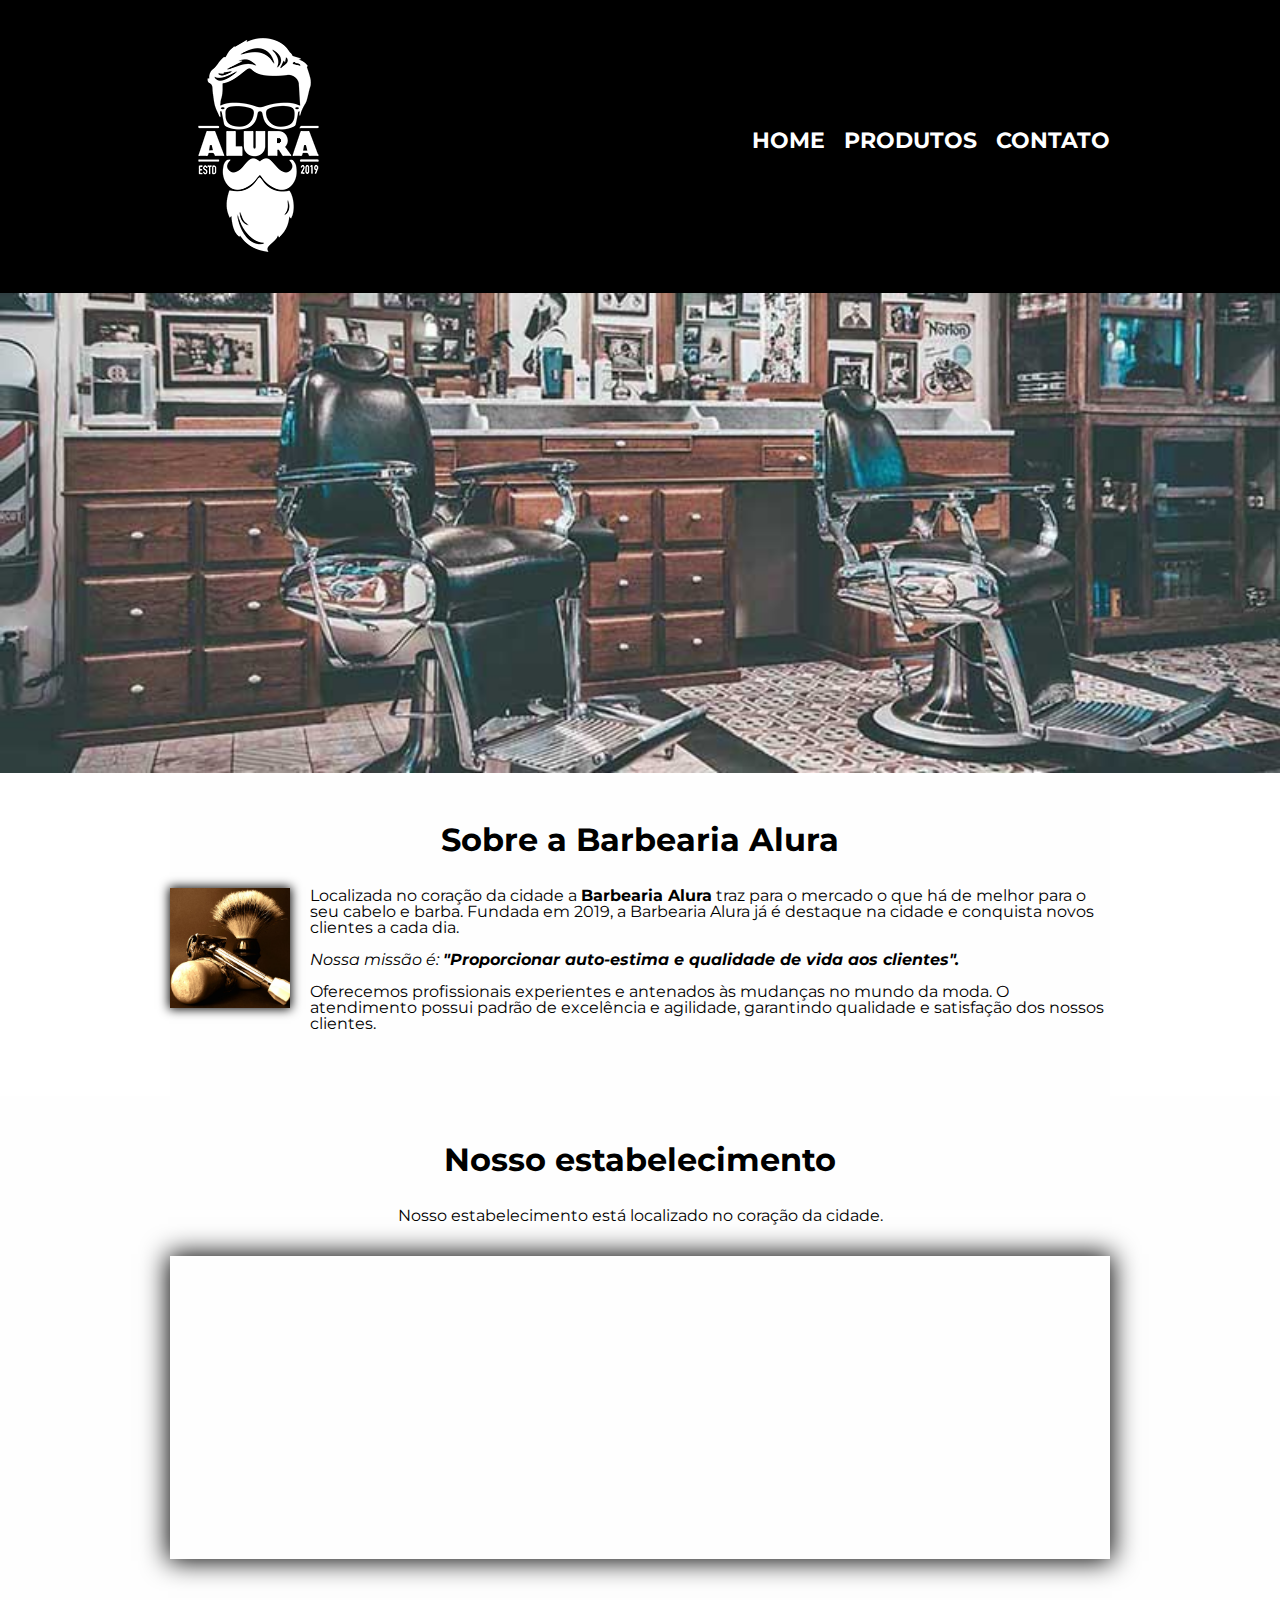
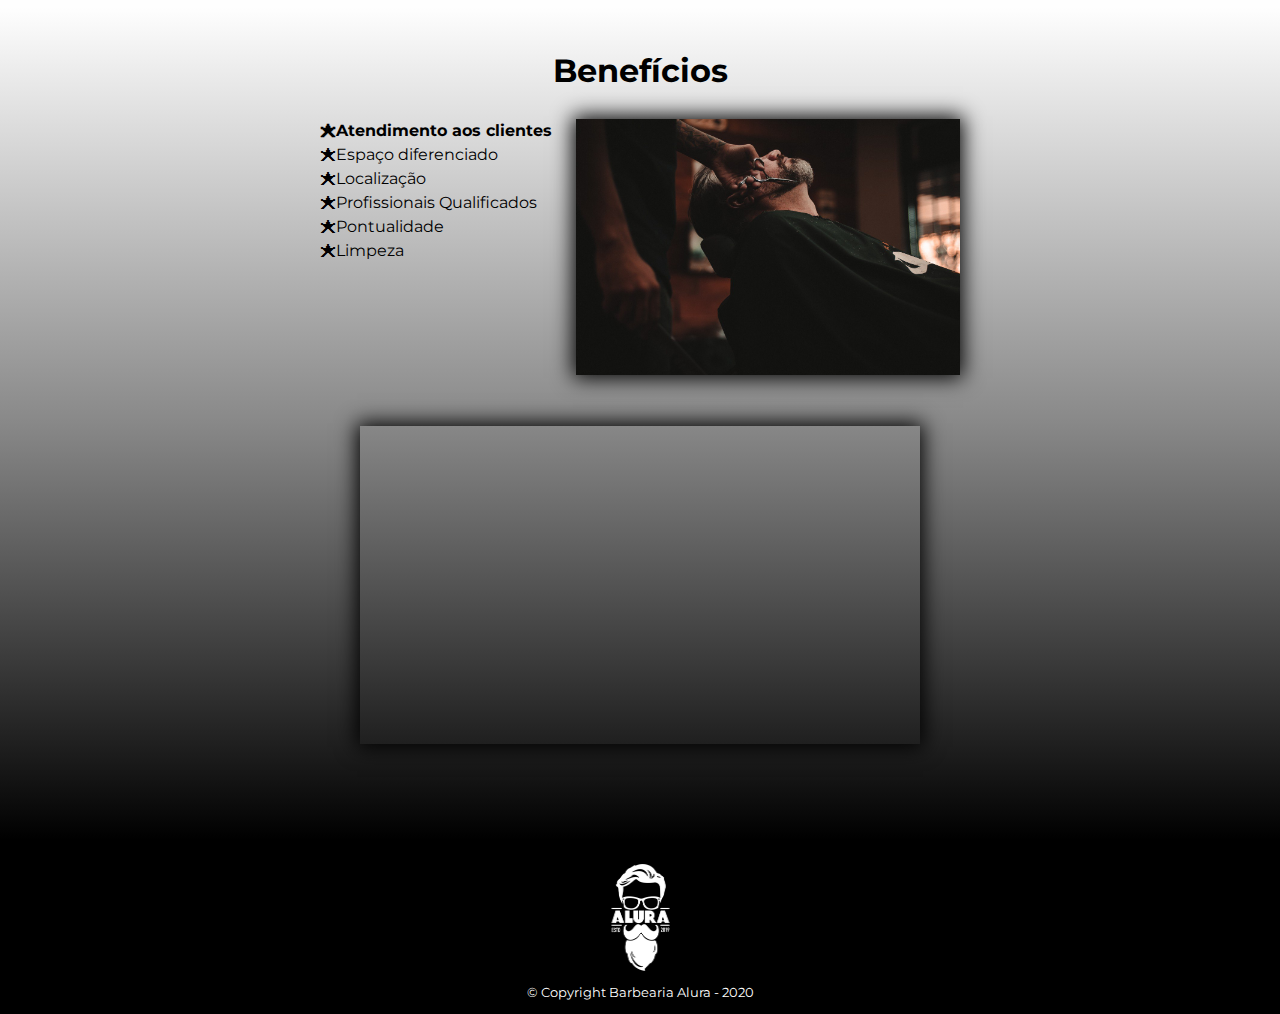
<file: index.html>
<!DOCTYPE html>

<html lang="pt-br">

    <head>

        <meta charset="UTF-8">
        <meta name="viewport" content="width=device-width">
        <title>Home | Barbearia Alura</title>
        <link rel="stylesheet" href="css/reset.css">
        <link rel="stylesheet" href="css/style.css">
        <link href="https://fonts.googleapis.com/css2?family=Montserrat&display=swap" rel="stylesheet"> 

    </head>

    <body>
        <header>
            <div class="caixa">
                <h1><img src="img/logo-branco.png" alt="Logotipo em preto e branco da Barbearia Alura. Contém a silhueta de um rosto, com foco no cabelo, bigode e barba. No meio tem as escritas 'Alura' e 'Desde 2019'"></h1>
                <nav>
                    <ul>
                        <li><a href="index.html">Home</a></li>
                        <li><a href="html/produtos.html">Produtos</a></li>
                        <li><a href="html/contato.html">Contato</a></li>
                    </ul>
                </nav>
            </div>
        </header>

        <img class="banner" src="img/banner.jpg">
        
        <main>
            <section class="principal">
                <h2 class="titulo-principal">Sobre a Barbearia Alura</h2>
                
                <img class="utensilios" src="img/utensilios.jpg" alt="Pequena imagem que acompanha o corpo do texto. A imagem ilustra utensílios de barbearia (pincel e lâmina de barbear). ">

                <p>Localizada no coração da cidade a <strong>Barbearia Alura</strong> traz para o mercado o que há de melhor para o seu cabelo e barba. Fundada em 2019, a Barbearia Alura já é destaque na cidade e conquista novos clientes a cada dia.</p>

                <p id="missao"><em>Nossa missão é: <strong>"Proporcionar auto-estima e qualidade de vida aos clientes".</strong></em></p>

                <p>Oferecemos profissionais experientes e antenados às mudanças no mundo da moda. O atendimento possui padrão de excelência e agilidade, garantindo qualidade e satisfação dos nossos clientes.</p>
            </section>

            <section class="mapa">
                <h3 class="titulo-principal">Nosso estabelecimento</h3>
                <p>Nosso estabelecimento está localizado no coração da cidade.</p>
                <div class="mapa-conteudo">
                    <iframe src="https://www.google.com/maps/embed?pb=!1m18!1m12!1m3!1d3656.4484611390444!2d-46.63465338561913!3d-23.588244284669518!2m3!1f0!2f0!3f0!3m2!1i1024!2i768!4f13.1!3m3!1m2!1s0x94ce5a2b2ed7f3a1%3A0xab35da2f5ca62674!2sCaelum%20-%20Escola%20de%20Tecnologia!5e0!3m2!1spt-BR!2sbr!4v1593461779632!5m2!1spt-BR!2sbr" width="100%" height="300" frameborder="0" style="border:0;" allowfullscreen="" aria-hidden="false" tabindex="0"></iframe>
                </div>
            </section>

            <section class="beneficios">
                <h3 class="titulo-principal">Benefícios</h3>
                
                <div class="conteudo-beneficios">
                    <ul class="lista-beneficios">
                        <li class="itens">Atendimento aos clientes</li>
                        <li class="itens">Espaço diferenciado</li>
                        <li class="itens">Localização</li>
                        <li class="itens">Profissionais Qualificados</li>
                        <li class="itens">Pontualidade</li>
                        <li class="itens">Limpeza</li>
                    </ul><img src="img/beneficios.jpg" class="img-beneficios">
                </div>

                <div class="video">
                    <iframe width="100%" height="315" src="https://www.youtube.com/embed/wcVVXUV0YUY" frameborder="0" allow="accelerometer; autoplay; encrypted-media; gyroscope; picture-in-picture" allowfullscreen></iframe>
                </div>

            </section>
        </main>
        
        <footer>
            <div class="rodape">
                <img class="logo-copyright" src="img/logo-branco.png" alt="Logotipo em preto e branco da Barbearia Alura. Contém a silhueta de um rosto, com foco no cabelo, bigode e barba. No meio tem as escritas 'Alura' e 'Desde 2019'">
                <p class="copyright">&copy; Copyright Barbearia Alura - 2020</p>
            </div>
        </footer>
    </body>

</html>
</file>
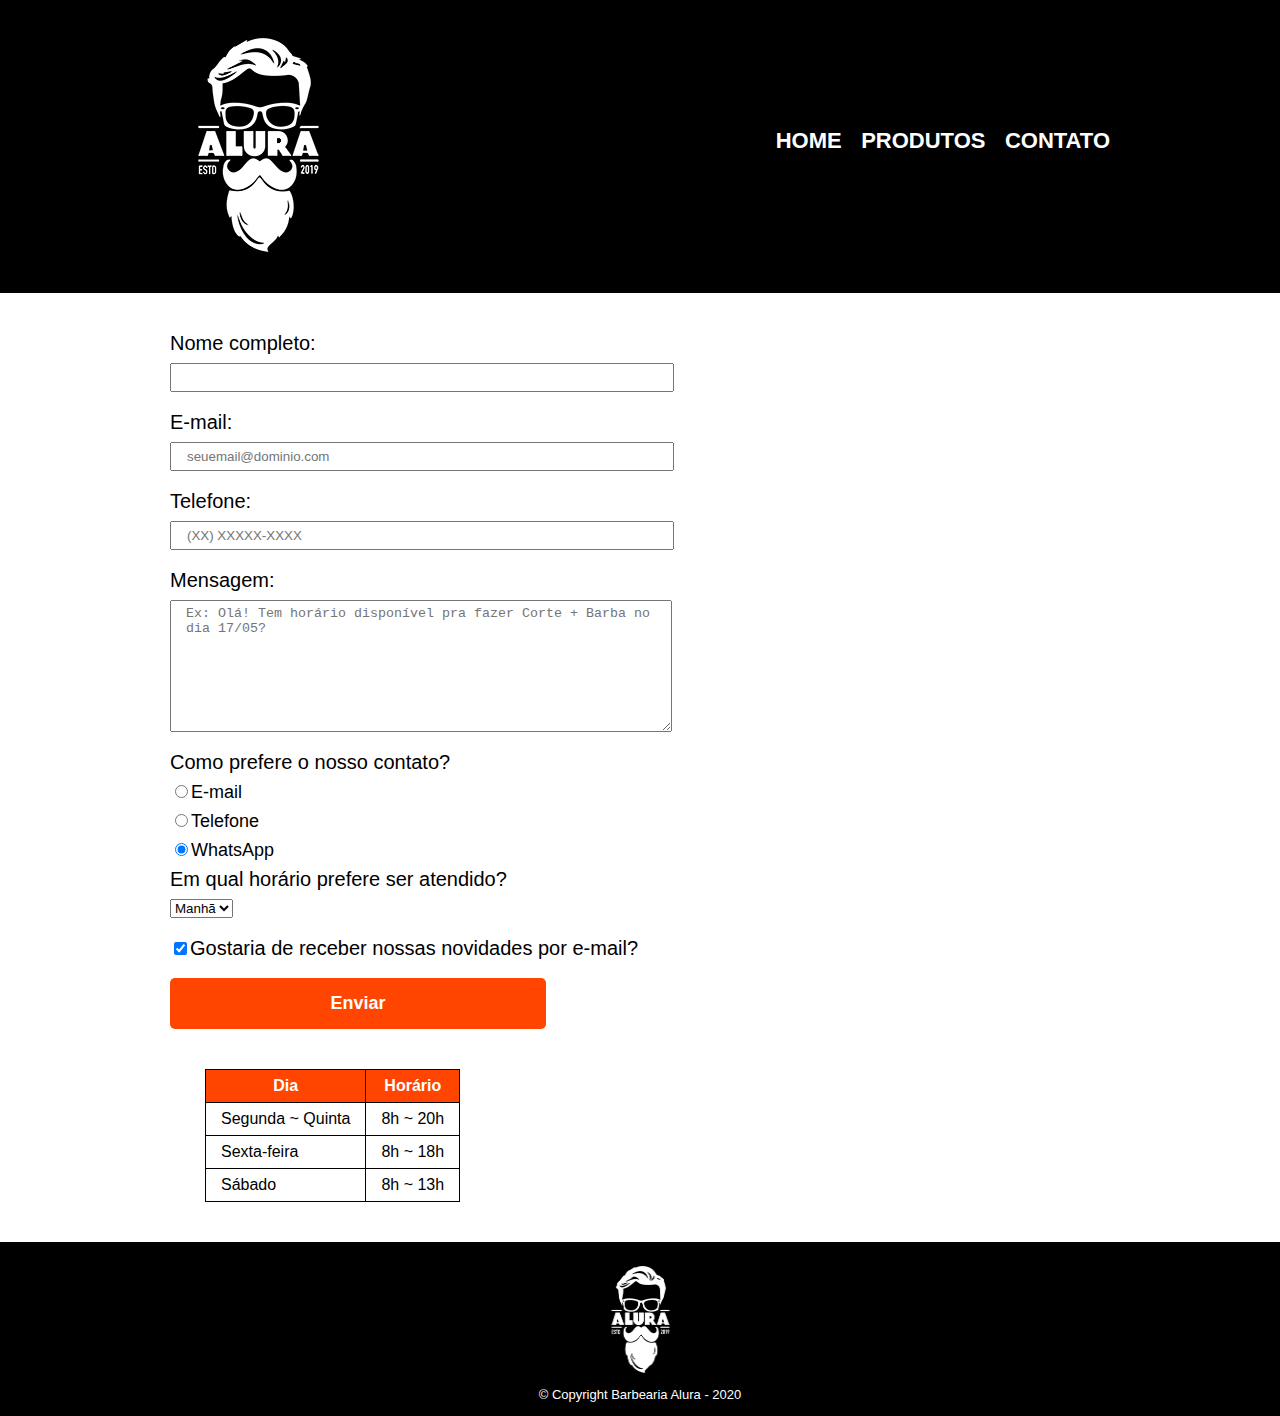
<file: html/contato.html>
<!DOCTYPE html>

<html lang="pt-br">
    <head>
        <meta charset="UTF-8">
        <meta name="viewport" content="width=device-width">
        <title>Contato | Barbearia Alura</title>
        <link rel="stylesheet" href="../css/reset.css">
        <link rel="stylesheet" href="../css/style.css">
    </head>
   
    <body>    
        <header>
            <div class="caixa">
                <h1><img src="../img/logo-branco.png" alt="Logotipo em preto e branco da Barbearia Alura. Contém a silhueta de um rosto, com foco no cabelo, bigode e barba. No meio tem as escritas 'Alura' e 'Desde 2019'"></h1>
                <nav>
                    <ul>
                        <li><a href="../index.html">Home</a></li>
                        <li><a href="produtos.html">Produtos</a></li>
                        <li><a href="contato.html">Contato</a></li>
                    </ul>
                </nav>
            </div>
        </header>
        
        <main>
            <form>
                <label for="nomesobrenome">Nome completo: </label>
                <input type="text" id="nomesobrenome" class="input-padrao" required>

                <label for="email">E-mail: </label>
                <input type="email" id="email" class="input-padrao" required placeholder="seuemail@dominio.com">

                <label for="telefone">Telefone: </label>
                <input type="tel" id="telefone" class="input-padrao" required placeholder="(XX) XXXXX-XXXX">
                
                <label for="mensagem">Mensagem: </label>
                <textarea cols="60" rows="8" id="mensagem" class="input-padrao" required placeholder="Ex: Olá! Tem horário disponível pra fazer Corte + Barba no dia 17/05?"></textarea>
                
                <fieldset>
                    <legend>Como prefere o nosso contato?</legend>
                    
                    <label for="radio-email"><input type="radio" name="contato" value="email" id="radio-email">E-mail</label>
                    
                    <label for="radio-telefone"><input type="radio" name="contato" value="telefone" id="radio-telefone">Telefone</label>

                    <label for="radio-whatsapp"><input type="radio" name="contato" value="whatsapp" id="radio-whatsapp" checked>WhatsApp</label>
                    
                </fieldset>
                
                <fieldset>
                    <legend>Em qual horário prefere ser atendido?</legend>
                    <select>
                        <option>Manhã</option>
                        <option>Tarde</option>
                        <option>Noite</option>
                    </select>
                </fieldset>
                
                <label class="checkbox"><input type="checkbox" checked>Gostaria de receber nossas novidades por e-mail?</label>
                <input type="submit" value="Enviar" class="enviar">
            </form>

            <table>
                
                <thead>
                    <tr>
                        <th>Dia</th>
                        <th>Horário</th>
                    </tr>
                </thead>
                
                <tbody>
                    <tr>
                        <td>Segunda ~ Quinta</td>
                        <td>8h ~ 20h</td>
                    </tr>

                    <tr>
                        <td>Sexta-feira</td>
                        <td>8h ~ 18h</td>
                    </tr>

                    <tr>
                        <td>Sábado</td>
                        <td>8h ~ 13h</td>
                    </tr>

                </tbody>
            
            </table>
        </main>
        
        <footer>
            <div class="rodape">
                <img class="logo-copyright" src="../img/logo-branco.png" alt="Logotipo em preto e branco da Barbearia Alura. Contém a silhueta de um rosto, com foco no cabelo, bigode e barba. No meio tem as escritas 'Alura' e 'Desde 2019'">
                <p class="copyright">&copy; Copyright Barbearia Alura - 2020</p>
            </div>
        </footer>
    </body>

</html>
</file>
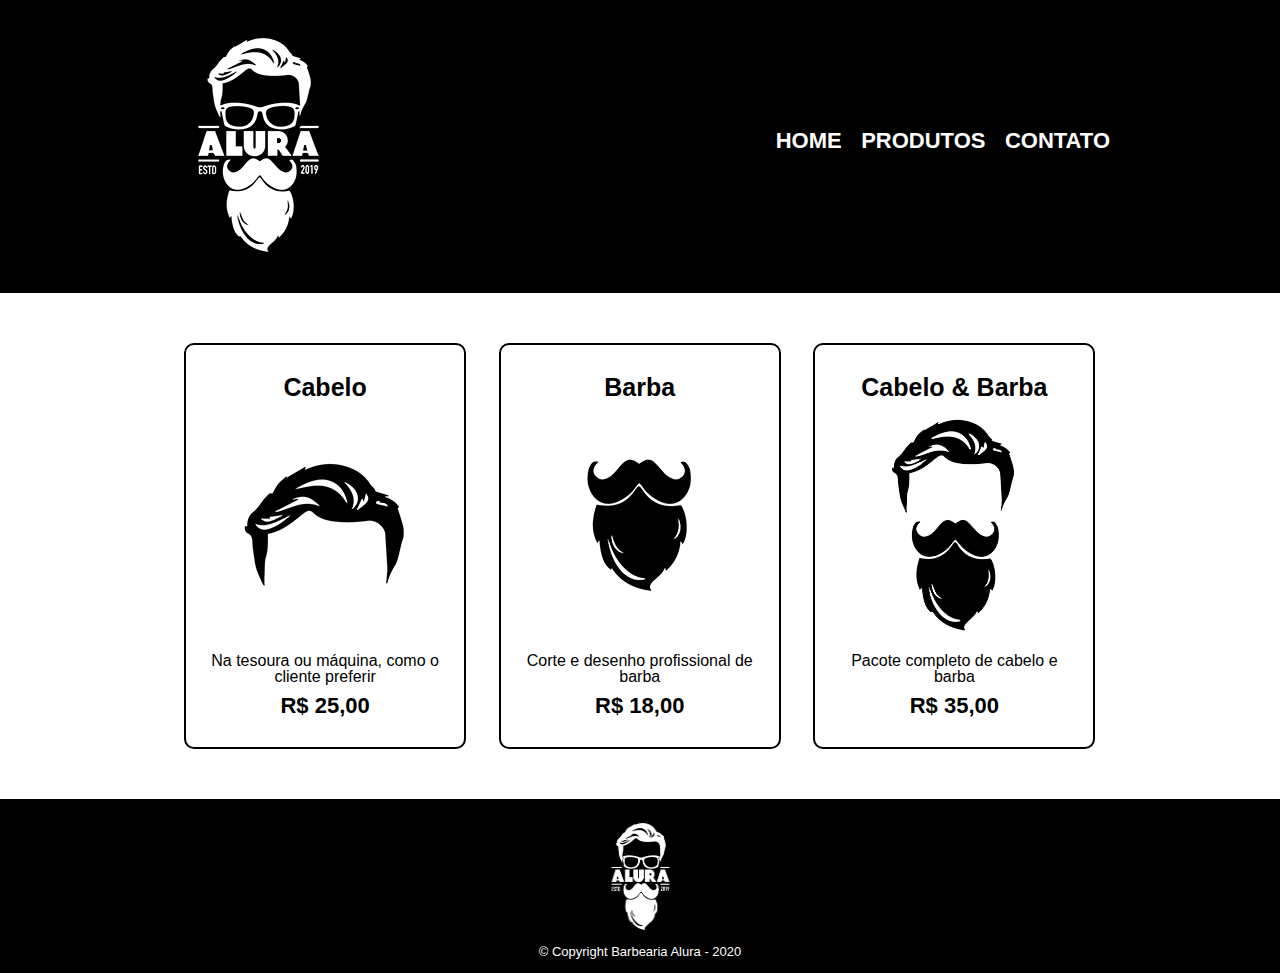
<file: html/produtos.html>
<!DOCTYPE html>

<html lang="pt-br">
    <head>
        <meta charset="UTF-8">
        <meta name="viewport" content="width=device-width">
        <title>Produtos | Barbearia Alura</title>
        <link rel="stylesheet" href="../css/reset.css">
        <link rel="stylesheet" href="../css/style.css">
    </head>
   
    <body>    
        <header>
            <div class="caixa">
                <h1><img src="../img/logo-branco.png"></h1>
                <nav>
                    <ul>
                        <li><a href="../index.html">Home</a></li>
                        <li><a href="produtos.html">Produtos</a></li>
                        <li><a href="contato.html">Contato</a></li>
                    </ul>
                </nav>
            </div>
        </header>
        
        <main>
            <ul class="produtos"> 
                <li>
                    <h2>Cabelo</h2>
                    <img src="../img/cabelo.jpg">
                    <p class="produto-descricao">Na tesoura ou máquina, como o cliente preferir</p>
                    <p class="produto-preco">R$ 25,00</p>
                </li>
                <li>
                    <h2>Barba</h2>
                    <img src="../img/barba.jpg">
                    <p class="produto-descricao">Corte e desenho profissional de barba</p>
                    <p class="produto-preco">R$ 18,00</p>
                </li>
                <li>
                    <h2>Cabelo & Barba</h2>
                    <img src="../img/cabelo+barba.jpg">
                    <p class="produto-descricao">Pacote completo de cabelo e barba</p>
                    <p class="produto-preco">R$ 35,00</p>
                </li>
            </ul>
        </main>

        <footer>
            <div class="rodape">
                <img class="logo-copyright" src="../img/logo-branco.png">
                <p class="copyright">&copy; Copyright Barbearia Alura - 2020</p>
            </div>
        </footer>
    </body>

</html>
</file>
<file: css/style.css>
body {
    font-family: 'Montserrat', sans-serif;
}

header {
    background: black;
    padding: 20px 0;
}

.caixa {
    position: relative;
    width: 940px;
    margin: 0 auto;
}

nav {
    position: absolute;
    top: 110px;
    right: 0;
}

nav li{
    display: inline;
    margin: 0 0 0 15px;
}

nav a{
    text-transform: uppercase;
    color: white;
    font-weight: bold;
    font-size: 22px;
    text-decoration: none;
}

nav a:hover{
    color: orangered;
    /*text-decoration: underline;*/
}

.produtos {
    width: 940px;
    margin: 0px auto;
    padding: 50px 0;
}

.produtos li {
    display: inline-block;
    text-align: center;
    width: 30%;
    vertical-align: top;
    margin: 0 1.5%;
    padding: 30px 20px;
    box-sizing: border-box;
    border: 2px solid black;
    border-radius: 10px;
}

.produtos li img {
    margin-left: -3%;
}

.produtos li:hover {
    border-color: #C78C19;
}

.produtos li:active{
    border-color: #088c19;
}

.produtos h2 {
    font-size: 25px;
    font-weight: bold;
}

.produtos li:hover h2 {
    font-size: 29px;
    transition: 0.3s;
}

.produto-descricao {
    font-size: 16px;
}

.produto-preco {
    font-size: 22px;
    font-weight: bold;
    margin-top: 10px;
}

.produtos img:hover {
    transform: scale(1.03);
    transition: 0.3s;
}

.produtos li:hover .produto-preco {
    font-size: 26px;
    transition: 0.3s;
}

/*.produtos li:hover .produto-descricao {
    font-weight: bold;
}*/

.rodape {
    text-align: center;
    background: black;
    padding: 15px 0;
}

.logo-copyright {
    width: 85px ;
    height: 125px;
}

.copyright {
    color: white;
    font-size: 13px;
    margin-top: 3px;
}

/*main {

}*/

form {
    position: relative;
    width: 940px;
    margin: 40px auto;
}

form label, 
form legend {
    display: block;
    font-size: 20px;
    margin: 0 0 10px;
}

fieldset legend {
    margin-top: 25px;
}

fieldset label {
    font-size: 18px;
}

.input-padrao {
    display: block;
    margin-bottom: 20px;
    padding: 5px 15px;
    width: 50%;
}

.checkbox {
    margin-top: 20px;
    margin-bottom: 20px;
}

.enviar {
    width: 40%;
    padding: 15px 0;
    background: orangered;
    color: white;
    font-weight: bold;
    font-size: 18px;
    border: none;
    border-radius: 5px;
    transition: 0.3s all;
    cursor: pointer;
}

.enviar:hover {
    background-color: red ;
    transform: scale(1.05);
}

table {
    margin: 40px 205px ;
}

thead {
    background: orangered;
    color: white;
    font-weight: bold;
}

td, th {
    border: 1px solid black;
    padding: 8px 15px;
}

/*CSS DA PÁGINA INICIAL*/

.banner {
    width: 100%;
}

.titulo-principal {
    text-align: center;
    font-size: 2em;
    margin-bottom: 1em;
    clear: left;
    font-weight: bold;
}

/*.titulo-principal:first-letter {
    font-weight: bold;
}

.titulo-principal:before{
    content: "[ ";
}

.titulo-principal:after{
    content: " ]";
}*/

.principal {
    padding: 3em 0;
    background: #FEFEFE;
    width: 940px;
    margin: 0 auto;
}

.principal p {
    margin-bottom: 1em;
}

.principal strong {
    font-weight: bold;
}

.principal em {
    font-style: italic;
}

.utensilios {
    width: 120px;
    float: left;
    margin-right: 20px;
    margin-bottom: 20px;
    box-shadow: 0px 0px 10px 1px black;
}

.mapa-conteudo {
    width: 940px;
    margin: 0 auto;
    box-shadow: 0px 0px 25px 2px black;
}

.mapa {
    padding: 3em 0;
    background:#FEFEFE;
}

.mapa p {
    margin: 0 0 2em;
    text-align: center;
}

.beneficios {
    padding: 3em 0;
    background: linear-gradient(#FEFEFE, #888888, black);
}

.conteudo-beneficios {
    width: 640px;
    margin: auto;
}

.lista-beneficios {
    width: 40%;
    display: inline-block;
    vertical-align: top;
}

.itens {
    line-height: 1.5;
}

.itens:before {
    content: "🟊"
}

.itens:nth-child(1) {
    font-weight: bold;
}

.img-beneficios {
    width: 60%;
    box-shadow: 0px 0px 20px 3px black;
}

.img-beneficios:hover {
    opacity: 80%;
    transition: 400ms;

}

.video {
    width: 560px;
    margin: 3em auto;
    box-shadow: 0px 0px 20px 3px black;
}

/*
SOMENTE FILHOS DIRETOS DO MAIN
main > p {
    background: red;
}*/

/*PRIMEIRO IRMÃO DEPOIS DE UM ELEMENTO 
img + p {
    background: blue;
}*/

/*TODOS OS IRMÃOS SEMELHANTES DEPOIS DE UM ELEMENTO
img ~ p {
    background: yellow;
}*/

/*TODOS OS ELEMENTOS QUE NÃO SÃO EXCLUSIVOS (ID, CLASS)
.principal p:not(#missao) {
    background: orangered;
}*/

@media screen and (max-width: 480px) {
    .caixa, .principal, .conteudo-beneficios, 
    .mapa-conteudo, .video, .produtos,
    form {
        width: auto;
    }
    
    h1 {
        text-align: center;
    }

    nav {
        position: static;
    }

    nav ul {
        display: flex;
            justify-content: center;
    }

    nav a{
        font-size: 20px;
    }

    .lista-beneficios, .imagem-beneficios {
        width: 100%;
    }


    /* PRODUTOS */
    .produtos li {
        display: block;
        text-align: center;
        width: auto;
        margin-bottom: 20%;
        margin-left: 10%;
        margin-right: 10%;
        padding: 15px 10px;
        box-sizing: border-box;

    }

    /* CONTATO */
    
    
    form fieldset {
        margin-bottom: 7%;
    }

    form label, 
    form legend {
        font-size: 18px;
        margin: 0 0 20px;
    }

    fieldset label {
        font-size: 15px;
    }

    table {
        margin: 40px 0;
    }
    
    .input-padrao {
        margin-bottom: 20px;
        padding: 5px 15px;
    }
    
    .enviar {
        padding: 15px 0;
        font-size: 18px;
    }

}
</file>
